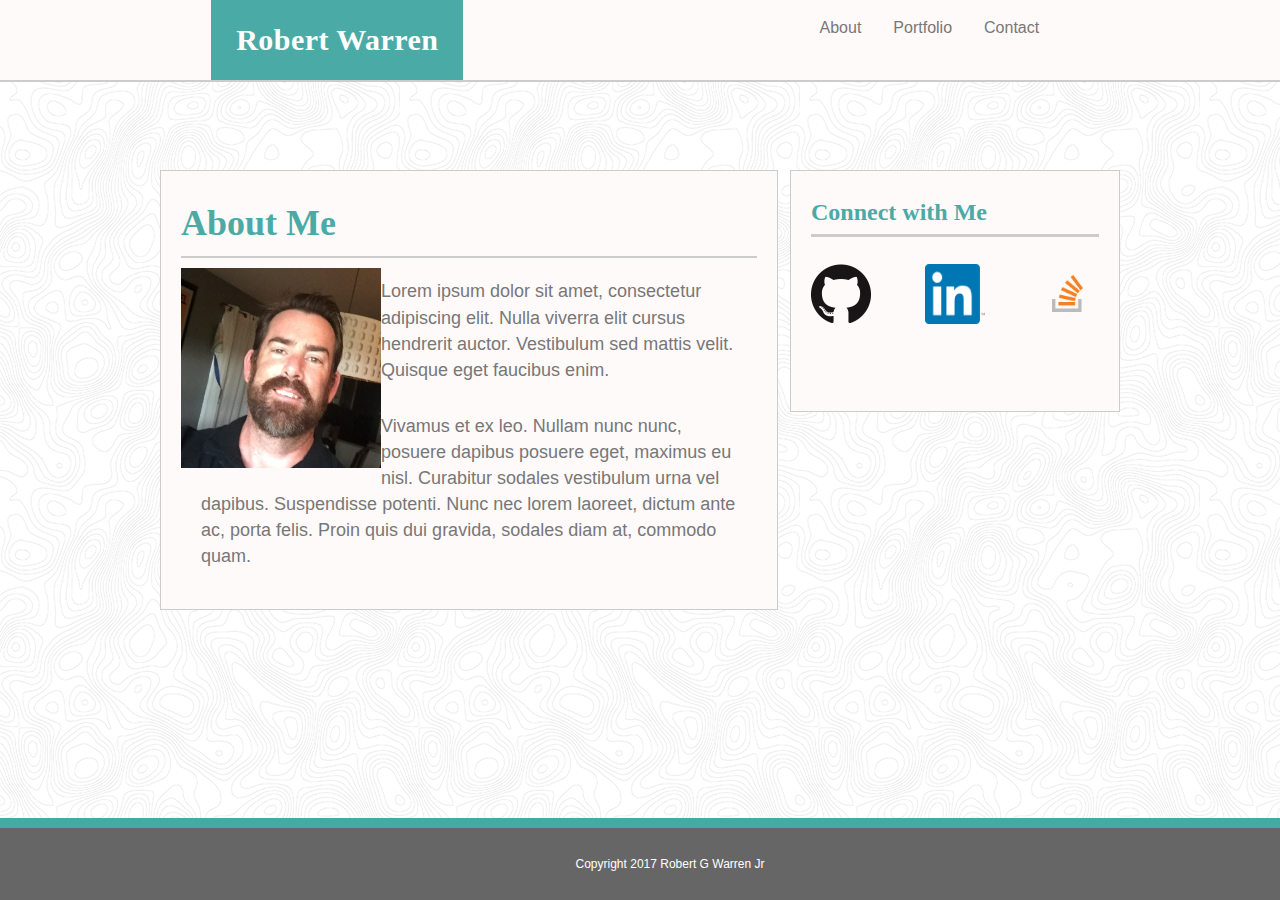
<file: index.html>
<!DOCTYPE html>
<html>
<head>
	
	<title>About Robert Warren</title>
	<link rel="stylesheet" type="text/css" href="assets/css/reset.css">
	<link rel="stylesheet" type="text/css" href="assets/css/style.css">
	<meta name="viewport" content="width=device-width, initial-scale=1.0">

	</head>
<body>
	<div class="topContainer">
		<div class="headerBox">Robert Warren</div>
		<div class="navigation">
			<ul>
				<li>
					<a href="index.html">About</a>
				</li>
				<li>
					<a href="portfolio.html">Portfolio</a>
				</li>
				<li>
					<a href="contact.html">Contact</a>
				</li>
			</ul>
			
			
			
		</div>
	</div>

	<section class="wrapper">
		<div class="leftBox">
			<h1 class="contentHeader">About Me</h1>
			<div style="background-color: #cccccc; height: 2pt; width: 100%"></div>
			<div class="leftContent">
				<img id="headShot" src="assets/images/Portfolio_Headshot.jpg" alt="Headshot">
				<p>Lorem ipsum dolor sit amet, consectetur adipiscing elit. Nulla viverra elit cursus hendrerit auctor. Vestibulum sed mattis velit. Quisque eget faucibus enim.</p>

				<p> Vivamus et ex leo. Nullam nunc nunc, posuere dapibus posuere eget, maximus eu nisl. Curabitur sodales vestibulum urna vel dapibus. Suspendisse potenti. Nunc nec lorem laoreet, dictum ante ac, porta felis. Proin quis dui gravida, sodales diam at, commodo quam.</p>
			</div>
		</div>
	
	<aside class="rightBox">
			<h2 class="contentHeader2">Connect with Me</h2>
			<div style="background-color: #cccccc; height: 2pt; width: 100%"></div>
			<table width="100%" align="center" style="margin-top: 20pt">
				<tr>
					<td width="33%" align="left">
						<a href="https://github.com/RobW219" target="blank"><img src="assets/images/GitHub-Mark-120px-plus.png" height="60pt" width="60pt" align="center"></a>
					</td>
					<td width="33%" align="center">
						<a href="https://www.linkedin.com/in/robert-warren-239985147/" target="blank"><img src="assets/images/In-2C-128px-TM.png" height="60pt" width="60pt" align="center"></a>
					</td>
					<td width="33%" align="right">
						<a href="https://stackoverflow.com/users/8195847/r-g-warren" target="blank"><img src="assets/images/StackOverflowIcon.png" height="60pt" width="60pt" align="center"></a>
					</td>
				</tr>
			</table>	
		</aside>
	</section>
	<footer>Copyright 2017 Robert G Warren Jr</footer>
</body>
</html>
</file>
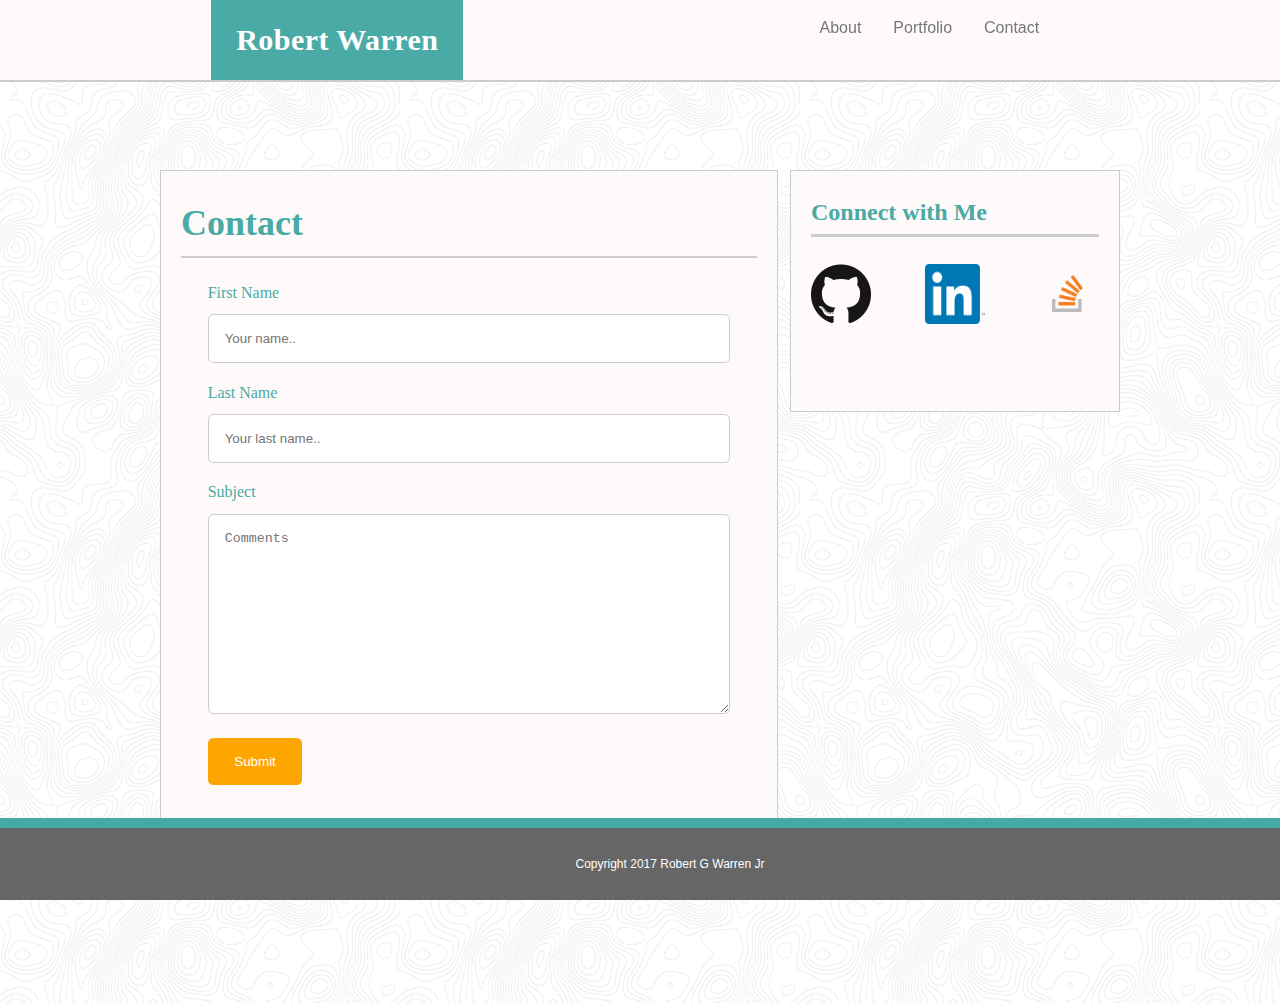
<file: contact.html>
<!DOCTYPE html>
<html>
<head>
	<meta name="viewport" content="width=device-width, initial-scale=1.0">
	
	<title>Contact Robert Warren</title>
	<link rel="stylesheet" type="text/css" href="assets/css/reset.css">
	<link rel="stylesheet" type="text/css" href="assets/css/style.css">
</head>

<body>
	<div class="topContainer">
		<div class="headerBox">Robert Warren</div>
		<div class="navigation">
			<ul>
				<li>
					<a href="index.html">About</a>
				</li>
				<li>
					<a href="portfolio.html">Portfolio</a>
				</li>
				<li>
					<a href="contact.html">Contact</a>
				</li>
			</ul>
		</div>
	</div>

	<section class="wrapper">
		<div class="leftBox">
			<h1 class="contentHeader">Contact</h1>
			<div style="background-color: #cccccc; height: 2pt; width: 100%"></div>
			<div class="contactContent">
  				<form action="/action_page.php">

    				<label for="fname">First Name</label>
    				<input type="text" id="fname" name="firstname" placeholder="Your name..">

    				<label for="lname">Last Name</label>
    				<input type="text" id="lname" name="lastname" placeholder="Your last name..">

    				<label for="subject">Subject</label>
    				<textarea id="subject" name="subject" placeholder="Comments" style="height:200px"></textarea>

    				<input type="submit" value="Submit">
				</form>
			</div>
		</div>
	
	<aside class="rightBox">
			<h2 class="contentHeader2">Connect with Me</h2>
			<div style="background-color: #cccccc; height: 2pt; width: 100%"></div>
			<table width="100%" align="center" style="margin-top: 20pt">
				<tr>
					<td width="33%" align="left">
						<a href="https://github.com/RobW219" target="blank"><img src="assets/images/GitHub-Mark-120px-plus.png" height="60pt" width="60pt" align="center"></a>
					</td>
					<td width="33%" align="center">
						<a href="https://www.linkedin.com/in/robert-warren-239985147/" target="blank"><img src="assets/images/In-2C-128px-TM.png" height="60pt" width="60pt" align="center"></a>
					</td>
					<td width="33%" align="right">
						<a href="https://stackoverflow.com/users/8195847/r-g-warren" target="blank"><img src="assets/images/StackOverflowIcon.png" height="60pt" width="60pt" align="center"></a>
					</td>
				</tr>
			</table>	
		</aside>
	</section>
	<footer>Copyright 2017 Robert G Warren Jr</footer>
</body>
</html>
</file>
<file: assets/css/style.css>
body {
	background-image: url(../images/topography.png);
}

.topContainer {
	overflow: hidden;
	width: 100%;
	height: 80px;
	background-color: snow;
	position: fixed;
	top: 0;
	border-bottom: 2px solid #cccccc;
	z-index: 100;
}

.headerBox {
	overflow: hidden;
	padding: 25px;
	font-size: 30px;
	font-weight: 600;
	letter-spacing: .015em;
	background-color: #4aaaa5;
	color: white;
	text-align: center;
	position: fixed;
	top: 0;
	left: 16.5%;
	font-family: 'Georgia', Times, Times New Roman, serif;
	float: left;
}

.navigation {
	overflow: hidden;
	padding: 20px;
	text-align: right;
	float: right;
	position: fixed;
	right: 16%;
	color: #777777;
}

ul {
    list-style-type: none;
    margin: 0;
    padding: 0;
    float: right;
}

li {
    float: left;
}

li a {
    font-family: 'Arial', 'Helvetica Neue', Helvetica, sans-serif;
    font-size: 16px;
    color: #777;
    text-align: center;
    padding: 14px 16px;
    text-decoration: none;
}

li a:hover {
    font-size: 18px;
    color: #4aaaa5;
}	

.wrapper {
	overflow: hidden;
	width: 960px;
	padding: 0px;
	margin: 170px auto;
	position: relative;
}

.leftBox {
	width: 60%;
	float: left;
	height: auto;
	background-color: snow;
	color: #4aaaa5;
	padding: 20px;
	border: 1.0px solid #cccccc;
	margin-top: 0px;	
}
#headShot {
	height: auto;
	width: auto;
	max-height: 200px;
	max-width: 200px;
	float: left;
}


.contentHeader {
	color: #4aaaa5;
	font-family: 'Georgia', Times, Times New Roman, serif;
	font-size: 36px;
	font-weight: 600;
	line-height: 1.8em;
	padding: 0px 0px 0px 0px;
	}

p {
	font-family: 'Arial', 'Helvetica Neue', Helvetica, sans-serif;
	font-size: 18px;
	line-height: 1.45em;
	color: #777777;
	padding: 10px;
	margin: 10px;	
}

.rightBox {
	overflow: hidden;
	width: 30%;
	height: 200px;
	background-color: snow;
	float: right;
	padding: 20px;
	border: 1.0px solid #cccccc;
	margin-top: 0px;	
}

.contentHeader2 {
	color: #4aaaa5;
	font-family: 'Georgia', Times, Times New Roman, serif;
	font-size: 24px;
	font-weight: 600;
	line-height: 1.8em;
	padding: 0px 0px 0px 0px;	
}

footer {
	width: 100%;
	padding: 30px;
	background: #666666;
	color: white;
	text-align: center;
	font-family: 'Arial', 'Helvetica Neue', Helvetica, sans-serif;
	font-size: 12px;
	border-top: 10px solid #45aaa5;
	position: fixed;
	bottom: 0px;

}

.portContent {
	position: static;
}

#one {
	position: static;
	float: left;
	margin: auto;
	padding: 10pt 20pt 10pt 20pt;
}

#two {
	position: static;
	float: right;
	margin: auto;
	padding: 10pt 20pt 10pt 20pt;
}

#three {
	position: static;
	float: left;
	margin: auto;
	padding: 10pt 20pt 10pt 20pt;
}

#four {
	position: static;
	float: right;
	margin: auto;
	padding: 10pt 20pt 10pt 20pt;
}

#five {
	position: static;
	float: left;
	margin: auto;
	padding: 10pt 20pt 10pt 20pt;
}

input[type=text], select, textarea {
    width: 100%; 
    padding: 12pt;   
    border: 1pt solid #ccc; 
    border-radius: 4pt; 
    box-sizing: border-box; 
    margin-top: 10pt; 
    margin-bottom: 16pt; 
    resize: vertical
}

input[type=submit] {
    background-color: orange;
    color: white;
    padding: 12pt 20pt;
    border: none;
    border-radius: 4pt;
    cursor: pointer;
}

input[type=submit]:hover {
    background-color: #45a049;
}

.contactContent {
    border-radius: 5pt;
    padding: 20pt;
}

@media only screen and (max-width: 640px) {
 	.topContainer {
 		position: relative;
 		height: 120px;
 	}
	.headerBox {
	position: relative;
	top: 0;
	left: 0%;
	width: 100%;
	font-size: 25px;
	}
	.navigation {
		float: none;
		width: 100%;
		margin: 0;
		position: relative;
		text-align: center;
	}

	ul {
		float: none;
	}
 	
 	li {margin: auto;}

	#headShot {
		float: none;
		max-width: 400pt;
		max-height: 400pt;
		margin: 10pt 10pt;
	}
	.wrapper {
		margin: 20pt auto;
		width: 100%;
		}
	.leftBox {
		float: none;
		width: 90%;
		margin: auto;
		}
	.rightBox{
		float: none;
		width: 90%;
		margin: 20pt auto;
	}
	td {
		width: 20%;
		align-content: left;
	}
	.portContent {
		position: relative;
	}
	footer {
		position: relative;
	}

	#one, #two, #three, #four, #five {
		float: none;
		position: relative;
	}
 }

@media only screen and (max-width: 768px) {
	.topContainer {
		position: relative;
	}

	.headerBox {
		left: 5%;
		margin: auto;
		position: relative;
	}
	.navigation {
		right: 0%;
		margin: auto;
		position: relative;
	}

	.wrapper {
		margin: 20pt auto;
		width: 100%;
		}
	.leftBox {
		float: none;
		width: 90%;
		margin: auto;
		}
	.rightBox{
		float: none;
		width: 90%;
		margin: 20pt auto;
	}
	td {
		width: 20%;
		align-content: left;
	}

	footer {
		position: relative;
	}

	#one, #two, #three, #four, #five {
		float: none;
		position: relative;
	}
}

@media only screen and (max-width: 980px) {
	.topContainer {
		position: relative;
	}

	#headShot {
		float: none;
		max-height: 400pt;
		max-width: 400pt;
	}

	footer {
		position: relative;
	}
</file>
